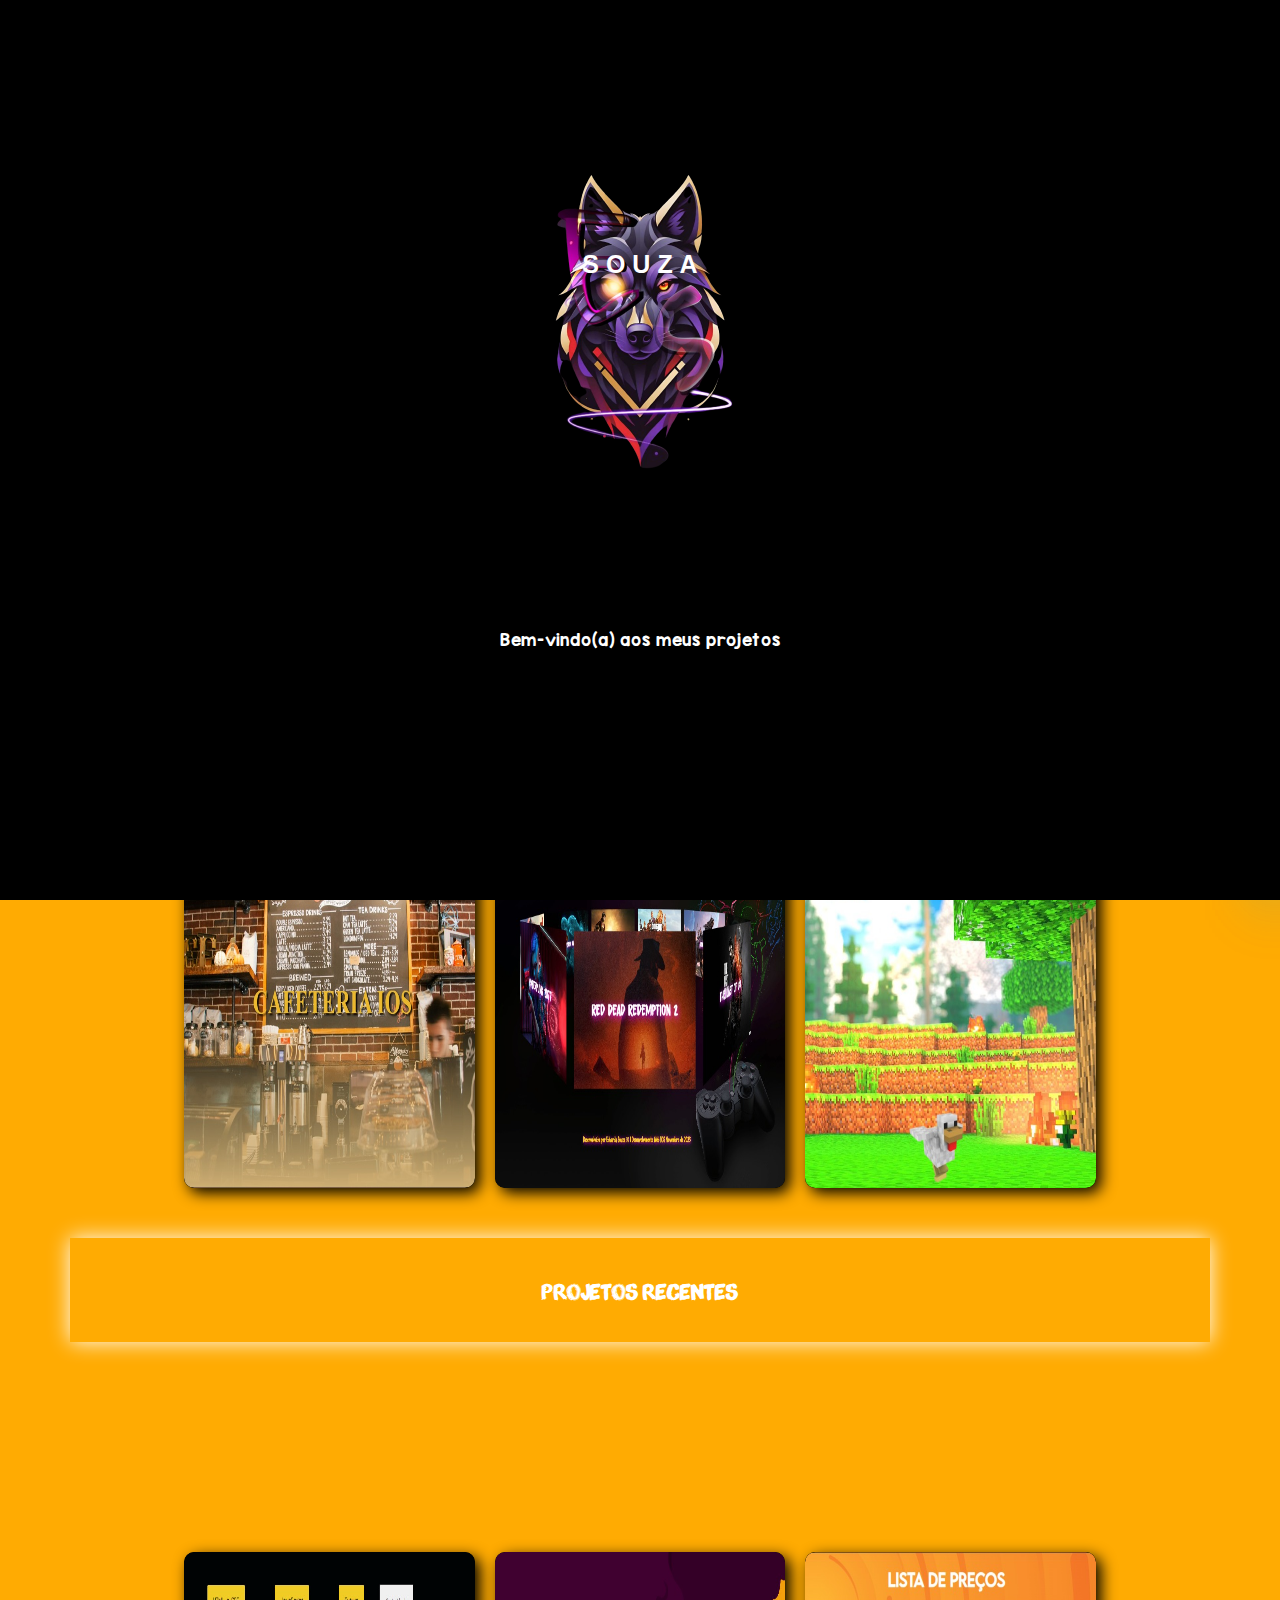
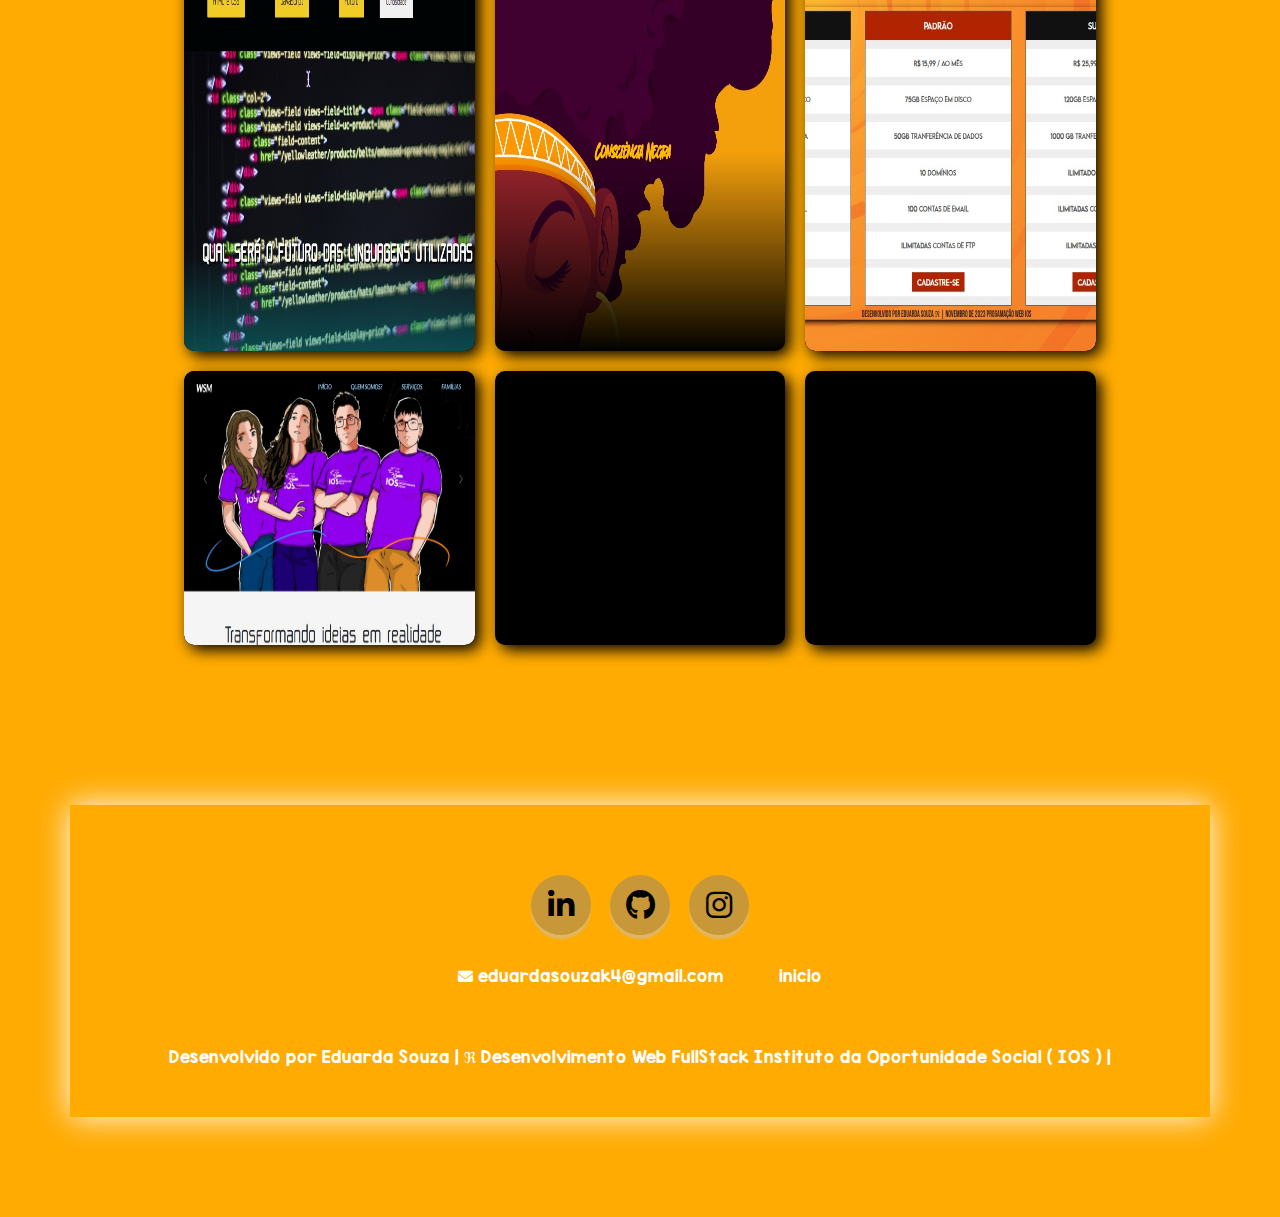
<file: htmlcss.html>
<!DOCTYPE html>
<html lang="pt-br">
<head>

<link rel="shortcut icon" href="https://raw.githubusercontent.com/learnbr/html-css/master/logo.png">

    <link rel="stylesheet" href="htmlcss.css">

    <link rel="stylesheet" href="https://cdnjs.cloudflare.com/ajax/libs/font-awesome/6.5.1/css/all.min.css">

    <meta charset="UTF-8">
    <meta name="viewport" content="width=device-width, initial-scale=1.0">
    <title> Projetos em HTML e CSS</title>
</head>
<body>

     <!--------- SCROLL-------- -->

 <div id="progressobar"></div>
 <div id="scrollPath"></div>


<!-- ------scroll js -->

<script>
 let progresso = document.getElementById('progressobar');

 let totalHeight = document.body.scrollHeight = window.innerHeight;

 window.onscroll = function(){
     let progressoHeight = (window.pageYOffset / totalHeight) * 100;
     progresso.style.height = progressoHeight + "%"
 }
</script>





    <div class="intro">
        <img src="imgs/logo.portifólio-removebg-preview.png" alt="ES logo" data-aos="fade-up"
        data-aos-anchor-placement="center-bottom">
        <h1 class="logo">
            <Span class="logo-parts">S</Span>
            <Span class="logo-parts">O</Span>
            <Span class="logo-parts">U</Span>
            <Span class="logo-parts">Z</Span>
            <Span class="logo-parts">A</Span>
        </h1>
        <P> Bem-vindo(a) aos meus projetos</P>
    </div>





<!-- SCRIPT INTRO---------- -->
<script>

    let intro = document.querySelector('.intro');
    let logo = document.querySelector('.logo');
    let logoSpan = document.querySelectorAll('.logo-parts');

    window.addEventListener('DOMContentLoaded', () => {
        setTimeout(() => {
        logoSpan.forEach((span, index) => {
            setTimeout(() => {
                span.classList.add('active');
            }, (index + 1) * 100);
        });

        setTimeout(() => {
            logoSpan.forEach((span, index) => {
            setTimeout(() => {
                span.classList.remove('active');
                span.classList.add('fade');
            }, (span + 1) * 50);

            });
        }, 2000);

            setTimeout(() => {
                intro.style.top = '-100vh';
            }, 2300);
        });
    });



</script>

<div class="body-card">

    <!-- -------BOTÃO NAVEGAÇÃO--------- -->

    
    <!-- -------BOTÃO NAVEGAÇÃO--------- -->

    <header class="header">
        <img class="img-logo" src="imgs/logo.portifólio-removebg-preview.png" alt="">

    <nav class="navbar">
        <!-- <a href=""> Sobre</a> -->
        <!-- <a href="#habilidades"> Habilidades</a> -->
        <a href="index.html"> Projetos</a>
        <a href="#contato"> Contato </a>
        <a href="index.html"> inicio </a>
    </nav>

        <!-- DARKMODE   -->
        <section class="darkmode">

            <label>
                <input id="check" type="checkbox" id="check">
        
                <i class="fa-solid fa-sun" id="sun"></i>
                <i class="fa-solid fa-moon" id="moon"></i>
        
                <span class="toggle"></span>
            </label>
        
        </section>
    
        <script>
            const check = document.getElementById('check');
        
            check.addEventListener('click', () => {
                document.body.classList.toggle('dark-mode');
            })
        
        
        </script>
</header>



<h1 class="pr-h1">  Primeiros Projetos</h1>
    
<div id="card-area">
    <div class="wrapper">
        <div class="box-area">
        <div class="box">
            <img src="img.htmlcss/WhatsApp Image 2024-03-27 at 10.09.38 PM.jpeg" alt="">
            <div class="overlay">
                <h3> Formatação de Texto </h3>
                <p> Primeira Formatação de Texto individual realizada no Instituto da Oportunidade Social. </p>
                <div class="icon">
                <a href="https://github.com/EduuhSouza/-formata-o-texto-Desigualdades-Educacionais-"> <i class="fa-brands fa-square-github"></i></a>

                <a href="https://eduuhsouza.github.io/-formata-o-texto-Desigualdades-Educacionais-/"> <i class="fa-solid fa-sitemap"></i></a>
            </div>
            </div>
        </div>


        <div class="box">
            <img src="img.htmlcss/WhatsApp Image 2024-03-27 at 10.10.55 PM.jpeg" alt="">
            <div class="overlay">
                <h3> Cards </h3>
                <p> Aprendendo a fazer Cards e galeria com Hover no pé da page, primeiro trabalho com cards. </p>
                <div class="icon">
                    <a href="https://github.com/EduuhSouza/Trabalho-2-Site-"> <i class="fa-brands fa-square-github"></i></a>
    
                    <a href="https://eduuhsouza.github.io/Trabalho-2-Site-/"> <i class="fa-solid fa-sitemap"></i></a>
                </div>
            
            </div>
        </div>


        <div class="box">
            <img src="img.htmlcss/WhatsApp Image 2024-03-27 at 10.11.34 PM.jpeg" alt="">
            <div class="overlay">
                <h3> Efeito Carrossel </h3>
                <p> Primeiro efeito Carrossel que aprendi usando sessões para realizar o conteúdo do mesmo. </p>
                <div class="icon">
                    <a href="https://github.com/EduuhSouza/Efeito-Carrossel"> <i class="fa-brands fa-square-github"></i></a>
    
                    <a href="https://eduuhsouza.github.io/Efeito-Carrossel/"> <i class="fa-solid fa-sitemap"></i></a>
                
            </div>
            </div>
        </div>

        
        <div class="box">
            <img src="img.htmlcss/WhatsApp Image 2024-03-27 at 10.12.23 PM.jpeg" alt="">
            <div class="overlay">
                <h3> Efeito Parallax </h3>
                <p> Primeiro trabalho usando o efeito Parallax e outros elementos aprendidos. </p>
                <div class="icon">
                    <a href="https://github.com/EduuhSouza/Efeito-Parallax"> <i class="fa-brands fa-square-github"></i></a>
    
                    <a href="https://eduuhsouza.github.io/Efeito-Parallax/"> <i class="fa-solid fa-sitemap"></i></a>
                
            </div>
            </div>
        </div>


        <div class="box">
            <img src="img.htmlcss/WhatsApp Image 2024-03-27 at 10.13.02 PM.jpeg" alt="">
            <div class="overlay">
                <h3> Carrossel 3D </h3>
                <p> Aprendendo a fazer um Carrossel 3D utilizando Divs, tema escolhido para o Carrossel 3D Games.</p>
                <div class="icon">
                    <a href="https://github.com/EduuhSouza/carrossel-3d"> <i class="fa-brands fa-square-github"></i></a>
    
                    <a href="https://eduuhsouza.github.io/carrossel-3d/"> <i class="fa-solid fa-sitemap"></i></a>
                
            </div>
            </div>
        </div>

        <div class="box">
            <img src="img.htmlcss/WhatsApp Image 2024-03-27 at 10.14.31 PM.jpeg" alt="">
            <div class="overlay">
                <h3> Animação CSS </h3>
                <p>  Neste projeto foi aprimorado o uso de KeyFrames / animações em CSS. </p>
                <div class="icon">
                    <a href="https://github.com/EduuhSouza/galinha-animacao"> <i class="fa-brands fa-square-github"></i></a>
    
                    <a href="https://eduuhsouza.github.io/galinha-animacao/"> <i class="fa-solid fa-sitemap"></i></a>
                
            </div>
            </div>
        </div>

</div>
</div>


<h1 class="pr-h1"> Projetos Recentes </h1>

<!-- PROJETOS RECENTES-------------- -->

<div id="card-area">
    <div class="wrapper">
        <div class="box-area">
        <div class="box">
            <img src="img.htmlcss/WhatsApp Image 2024-03-27 at 10.18.11 PM.jpeg" alt="">
            <div class="overlay">
                <h3> Texto sobre Web </h3>
                <p> Primeiro Porjeto realizado individualmente sobre o Tema o Futuro da programação web. </p>
                <div class="icon">
                <a href="https://github.com/EduuhSouza/Atividade-TextoWeb"> <i class="fa-brands fa-square-github"></i></a>

                <a href="https://eduuhsouza.github.io/Atividade-TextoWeb/"> <i class="fa-solid fa-sitemap"></i></a>
            </div>
            </div>
        </div>


        <div class="box">
            <img src="img.htmlcss/WhatsApp Image 2024-03-27 at 10.17.33 PM.jpeg" alt="">
            <div class="overlay">
                <h3> Consciência Negra </h3>
                <p> Porjeto realizado para o dia da Consciência Negra, utilizei Parallax, cads e galeria neste projeto. </p>
                <div class="icon">
                    <a href="https://github.com/EduuhSouza/atividade-consciencia-negra"> <i class="fa-brands fa-square-github"></i></a>
    
                    <a href="https://eduuhsouza.github.io/atividade-consciencia-negra/"> <i class="fa-solid fa-sitemap"></i></a>
                </div>
            
            </div>
        </div>


        <div class="box">
            <img src="img.htmlcss/WhatsApp Image 2024-03-27 at 10.16.24 PM.jpeg" alt="">
            <div class="overlay">
                <h3> Tabela Responsiva </h3>
                <p> Primeiro projeto utilizando responsividade e aprendendo mais sobre a mesma. </p>
                <div class="icon">
                    <a href="https://github.com/EduuhSouza/site-responsivo"> <i class="fa-brands fa-square-github"></i></a>
    
                    <a href="https://eduuhsouza.github.io/site-responsivo/"> <i class="fa-solid fa-sitemap"></i></a>
                
            </div>
            </div>
        </div>

        
        <div class="box">
            <img src="img.htmlcss/WhatsApp Image 2024-03-27 at 10.20.49 PM.jpeg" alt="">
            <div class="overlay">
                <h3> Projeto Familia </h3>
                <p> Projeto realizado para conclusão do primeiro ciclo do curso de programação web no IOS, realizado em grupo.</p>
                <div class="icon">
                    <a href="https://github.com/JuuhSouza/Projetofamilia"> <i class="fa-brands fa-square-github"></i></a>
    
                    <a href="https://juuhsouza.github.io/Projetofamilia/"> <i class="fa-solid fa-sitemap"></i></a>
                
            </div>
            </div>
        </div>


        <div class="box">
            <!-- <img src="" alt=""> -->
            <div class="overlay">
                <h3> Em breve </h3>
                <p>.... </p>
                <div class="icon">
                    <a href=""> <i class="fa-brands fa-square-github"></i></a>
    
                    <a href=""> <i class="fa-solid fa-sitemap"></i></a>
                
            </div>
            </div>
        </div>

        <div class="box">
            <!-- <img src="" alt=""> -->
            <div class="overlay">
                <h3> Em breve </h3>
                <p>.... </p>
                <div class="icon">
                    <a href=""> <i class="fa-brands fa-square-github"></i></a>
    
                    <a href=""> <i class="fa-solid fa-sitemap"></i></a>
                
            </div>
            </div>
        </div>

</div>
</div>

<!-- FOOTER----------------- -->


<div class="footer-container">

    <div class="social-icons">
        <div class="social-icon">
            <a href="https://www.linkedin.com/in/eduarda-souza-3157942b0/" class="icon1"> <i class="fa-brands fa-linkedin-in"></i></a>

            <a href="https://github.com/EduuhSouza" class="icon3"> <i class="fa-brands fa-github"></i></a>

            <a href="https://www.instagram.com/souza.eduuh/" class="icon2"> <i class="fa-brands fa-instagram"></i></a>
        
    </div>

    <div class="footerNav" id="contato">
        <a href=""> 
            <i class="fa-solid fa-envelope"></i> eduardasouzak4@gmail.com </a>
            <a href="index.html"> inicio </a>
 
    </div>
    <div class="footer-bottom">
        Desenvolvido por Eduarda Souza | &real; Desenvolvimento Web FullStack Instituto da Oportunidade Social ( IOS ) |
    </div>
</div>

</div>
    
</body>
</html>
</file>
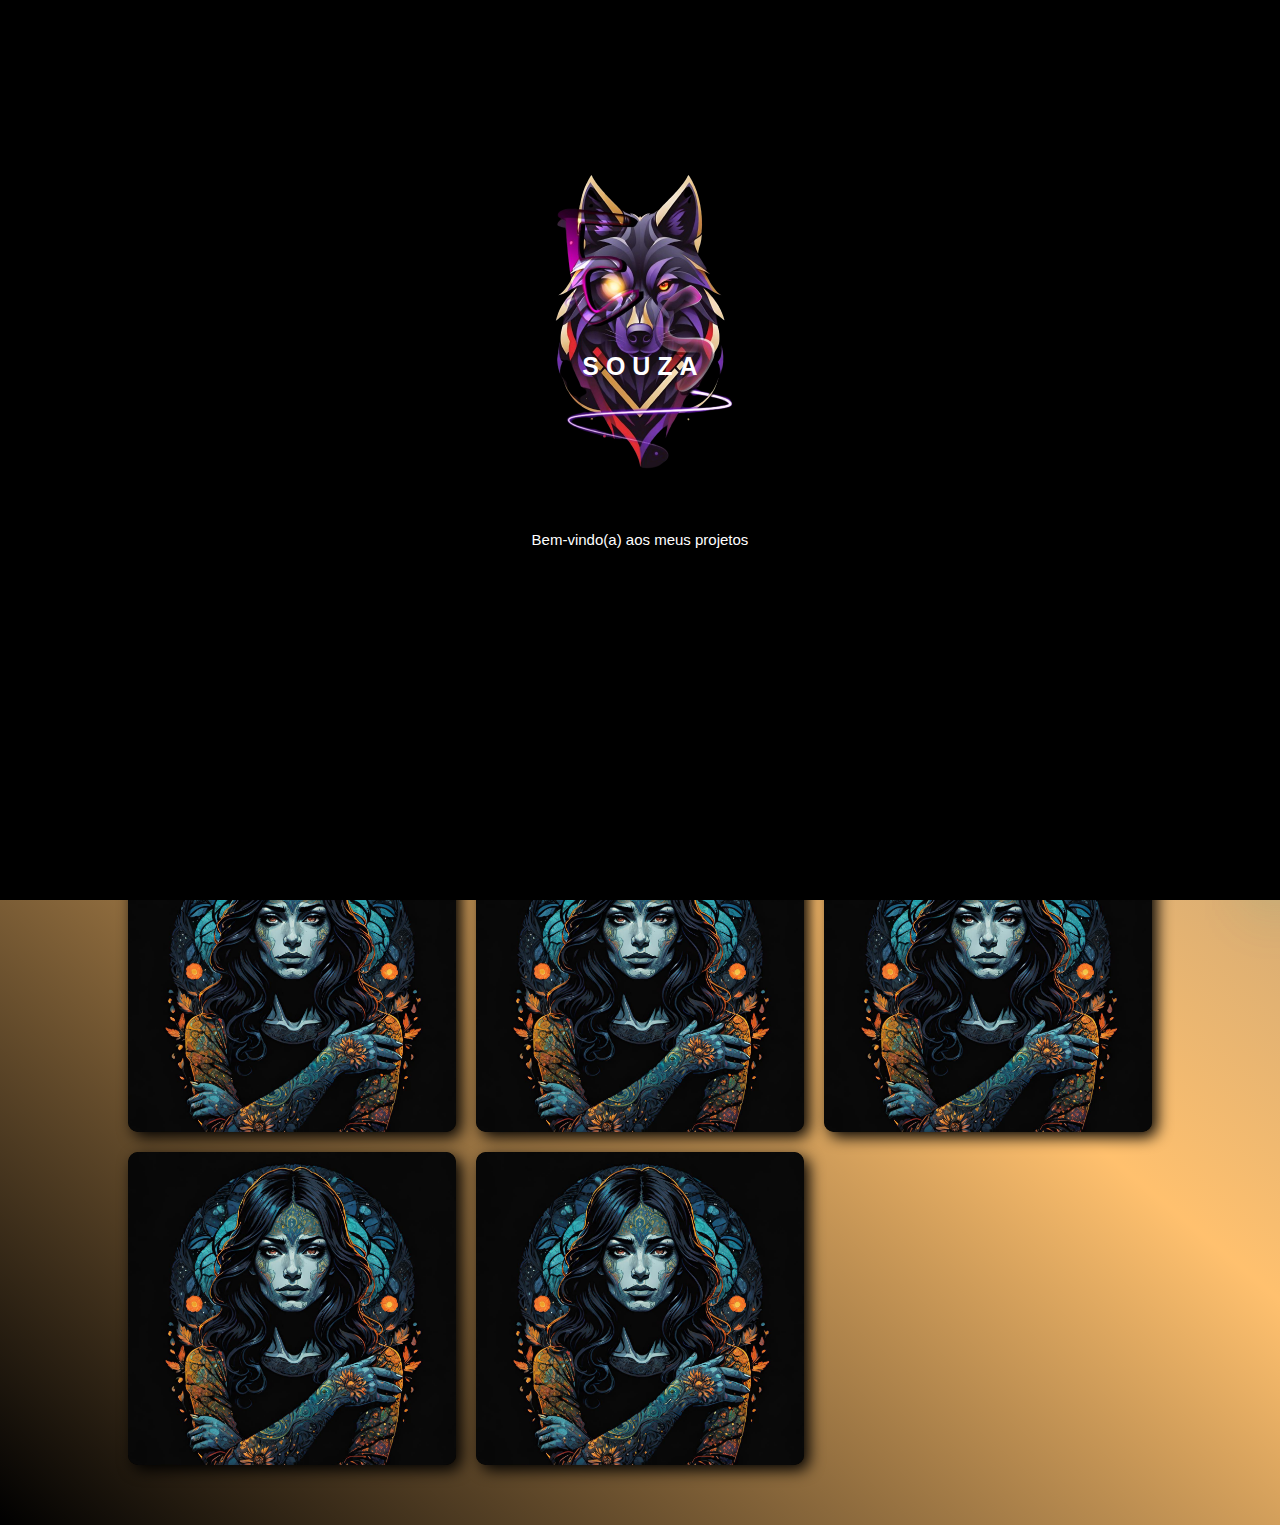
<file: imgs/htmlcss.html>
<!DOCTYPE html>
<html lang="pt-br">
<head>

    <link rel="stylesheet" href="htmlcss.css">

    <meta charset="UTF-8">
    <meta name="viewport" content="width=device-width, initial-scale=1.0">
    <title>Document</title>
</head>
<body>

     <!--------- SCROLL-------- -->

 <div id="progressobar"></div>
 <div id="scrollPath"></div>


<!-- ------scroll js -->

<script>
 let progresso = document.getElementById('progressobar');

 let totalHeight = document.body.scrollHeight = window.innerHeight;

 window.onscroll = function(){
     let progressoHeight = (window.pageYOffset / totalHeight) * 100;
     progresso.style.height = progressoHeight + "%"
 }
</script>





    <div class="intro">
        <img src="imgs/logo.portifólio-removebg-preview.png" alt="ES logo" data-aos="fade-up"
        data-aos-anchor-placement="center-bottom">
        <h1 class="logo">
            <Span class="logo-parts">S</Span>
            <Span class="logo-parts">O</Span>
            <Span class="logo-parts">U</Span>
            <Span class="logo-parts">Z</Span>
            <Span class="logo-parts">A</Span>
        </h1>
        <P> Bem-vindo(a) aos meus projetos</P>
    </div>





<!-- SCRIPT INTRO---------- -->
<script>

    let intro = document.querySelector('.intro');
    let logo = document.querySelector('.logo');
    let logoSpan = document.querySelectorAll('.logo-parts');

    window.addEventListener('DOMContentLoaded', () => {
        setTimeout(() => {
        logoSpan.forEach((span, index) => {
            setTimeout(() => {
                span.classList.add('active');
            }, (index + 1) * 100);
        });

        setTimeout(() => {
            logoSpan.forEach((span, index) => {
            setTimeout(() => {
                span.classList.remove('active');
                span.classList.add('fade');
            }, (span + 1) * 50);

            });
        }, 2000);

            setTimeout(() => {
                intro.style.top = '-100vh';
            }, 2300);
        });
    });



</script>

<div class="body-card">

    <!-- -------BOTÃO NAVEGAÇÃO--------- -->

    <header class="header">
        <img class="img-logo" src="imgs/logo.portifólio-removebg-preview.png" alt="">

    <nav class="navbar">
        <!-- <a href=""> Sobre</a> -->
        <a href="#habilidades"> Habilidades</a>
        <a href="#projetos"> Projetos</a>
        <a href=""> Contato</a>
        <a href="index.html"> inicio </a>
    </nav>
</header>


<h1 class="pr-h1"> Artes feitas com Inteligencia Artificial</h1>
    
<div id="card-area">
    <div class="wrapper">
        <div class="box-area">
        <div class="box">
            <img src="img.Art/puppy.lion.ia.jpg" alt="">
            <div class="overlay">
                <h3> IA artist </h3>
                <p>Lorem ipsum dolor sit, amet consectetur adipisicing elit. Debitis </p>
                <div class="icon">
                <a href="#"> <i class="fa-brands fa-square-github"></i></a>

                <a href="#"> <i class="fa-solid fa-sitemap"></i></a>
            </div>
            </div>
        </div>


        <div class="box">
            <img src="img.Art/bubble.ia.cartoon.kawai.jpg" alt="">
            <div class="overlay">
                <h3> IA artist </h3>
                <p>Lorem ipsum dolor sit, amet consectetur adipisicing elit. Debitis </p>
                <a href="img.Art/dog.style.logo.jpeg" class="icon1"> <i class="fa-brands fa-linkedin-in"></i></a>
            
            </div>
        </div>


        <div class="box">
            <img src="img.Art/woman.glass.art.jpeg" alt="">
            <div class="overlay">
                <h3> IA artist </h3>
                <p>Lorem ipsum dolor sit, amet consectetur adipisicing elit. Debitis aut assumenda repudiandae natus ipsa </p>
                <a href="#"> <i class="fa-brands fa-square-github"></i></a>
                <a href="#"> <i class="fa-solid fa-sitemap"></i></a>
            </div>
        </div>

        
        <div class="box">
            <img src="img.Art/woman.glass.art.jpeg" alt="">
            <div class="overlay">
                <h3> IA artist </h3>
                <p>Lorem ipsum dolor sit, amet consectetur adipisicing elit. Debitis aut assumenda repudiandae natus ipsa </p>
                <a href="#"> <i class="fa-brands fa-square-github"></i></a>
                <a href="#"> <i class="fa-solid fa-sitemap"></i></a>
            </div>
        </div>


        <div class="box">
            <img src="img.Art/woman.glass.art.jpeg" alt="">
            <div class="overlay">
                <h3> IA artist </h3>
                <p>Lorem ipsum dolor sit, amet consectetur adipisicing elit. Debitis aut assumenda repudiandae natus ipsa </p>
                <a href="#"> <i class="fa-brands fa-square-github"></i></a>
                <a href="#"> <i class="fa-solid fa-sitemap"></i></a>
            </div>
        </div>

        <div class="box">
            <img src="img.Art/woman.glass.art.jpeg" alt="">
            <div class="overlay">
                <h3> IA artist </h3>
                <p>Lorem ipsum dolor sit, amet consectetur adipisicing elit. Debitis aut assumenda repudiandae natus ipsa </p>
                <a href="#"> <i class="fa-brands fa-square-github"></i></a>
                <a href="#"> <i class="fa-solid fa-sitemap"></i></a>
            </div>
        </div>

        <div class="box">
            <img src="img.Art/woman.glass.art.jpeg" alt="">
            <div class="overlay">
                <h3> IA artist </h3>
                <p>Lorem ipsum dolor sit, amet consectetur adipisicing elit. Debitis aut assumenda repudiandae natus ipsa </p>
                <a href="#"> <i class="fa-brands fa-square-github"></i></a>
                <a href="#"> <i class="fa-solid fa-sitemap"></i></a>
            </div>
        </div>

        <div class="box">
            <img src="img.Art/woman.glass.art.jpeg" alt="">
            <div class="overlay">
                <h3> IA artist </h3>
                <p>Lorem ipsum dolor sit, amet consectetur adipisicing elit. Debitis aut assumenda repudiandae natus ipsa </p>
                <a href="#"> <i class="fa-brands fa-square-github"></i></a>
                <a href="#"> <i class="fa-solid fa-sitemap"></i></a>
            </div>
        </div>
    </div>
  
</div>
</div>



</div>
    
</body>
</html>
</file>
<file: htmlcss.css>
font-face {
    font-family: fonte1;
    src: url(fontes/Good\ Wish.otf);
}

@font-face {
    font-family: fonte2;
    src: url(fontes/KGRedHands.ttf);
} /*  fonte parágafro */

@font-face {
    font-family: fonte3;
    src: url(fontes/appopaint-Regular.otf);
}/* Fonte h1  */

@font-face {
    font-family: fonte4;
    src: url(fontes/edosz.ttf);
} /* fonte navBar */





body{
    min-height: 100vh;
    /* width: 90%; */
    display: flex;
    justify-content: center;
    align-items: center;
    /* display: grid; */
    /* place-items: center; */

    /* background: linear-gradient(50deg, black, black, rgba(255, 145, 0, 0.822), rgba(0, 110, 255, 0.507), rgb(0, 0, 0), black); */
    background-color: #FFAB02;
background-image: url("data:image/svg+xml,%3Csvg xmlns='http://www.w3.org/2000/svg' viewBox='0 0 100 1000'%3E%3Cg %3E%3Ccircle fill='%23FFAB02' cx='50' cy='0' r='50'/%3E%3Cg fill='%23ff9c1e' %3E%3Ccircle cx='0' cy='50' r='50'/%3E%3Ccircle cx='100' cy='50' r='50'/%3E%3C/g%3E%3Ccircle fill='%23ff8d2f' cx='50' cy='100' r='50'/%3E%3Cg fill='%23ff7f3c' %3E%3Ccircle cx='0' cy='150' r='50'/%3E%3Ccircle cx='100' cy='150' r='50'/%3E%3C/g%3E%3Ccircle fill='%23ff7248' cx='50' cy='200' r='50'/%3E%3Cg fill='%23fc6654' %3E%3Ccircle cx='0' cy='250' r='50'/%3E%3Ccircle cx='100' cy='250' r='50'/%3E%3C/g%3E%3Ccircle fill='%23f45b5e' cx='50' cy='300' r='50'/%3E%3Cg fill='%23ea5267' %3E%3Ccircle cx='0' cy='350' r='50'/%3E%3Ccircle cx='100' cy='350' r='50'/%3E%3C/g%3E%3Ccircle fill='%23de4c6f' cx='50' cy='400' r='50'/%3E%3Cg fill='%23d14777' %3E%3Ccircle cx='0' cy='450' r='50'/%3E%3Ccircle cx='100' cy='450' r='50'/%3E%3C/g%3E%3Ccircle fill='%23c1447c' cx='50' cy='500' r='50'/%3E%3Cg fill='%23b14380' %3E%3Ccircle cx='0' cy='550' r='50'/%3E%3Ccircle cx='100' cy='550' r='50'/%3E%3C/g%3E%3Ccircle fill='%239f4283' cx='50' cy='600' r='50'/%3E%3Cg fill='%238d4184' %3E%3Ccircle cx='0' cy='650' r='50'/%3E%3Ccircle cx='100' cy='650' r='50'/%3E%3C/g%3E%3Ccircle fill='%237a4183' cx='50' cy='700' r='50'/%3E%3Cg fill='%23674080' %3E%3Ccircle cx='0' cy='750' r='50'/%3E%3Ccircle cx='100' cy='750' r='50'/%3E%3C/g%3E%3Ccircle fill='%23543f7b' cx='50' cy='800' r='50'/%3E%3Cg fill='%23413c75' %3E%3Ccircle cx='0' cy='850' r='50'/%3E%3Ccircle cx='100' cy='850' r='50'/%3E%3C/g%3E%3Ccircle fill='%232e3a6d' cx='50' cy='900' r='50'/%3E%3Cg fill='%231b3664' %3E%3Ccircle cx='0' cy='950' r='50'/%3E%3Ccircle cx='100' cy='950' r='50'/%3E%3C/g%3E%3Ccircle fill='%2303325A' cx='50' cy='1000' r='50'/%3E%3C/g%3E%3C/svg%3E");
background-attachment: fixed;
background-size: contain;
}

html{
    scroll-behavior: smooth;
}


/* ----------SCROLL-------- */

::-webkit-scrollbar{
    width: 0;
}

#scrollPath{
    position: fixed;
    top: 0;
    right: 0;
    width: 10px;
    height: 100%;
    background: rgba(255,255,255,0.05);
}

#progressobar{
    position: fixed;
    top: 0;
    right: 0;
    width: 10px;
    height: 100%;
    background: linear-gradient(to top, #008aff, #00ffe7);
    animation: gradientScroll 5s linear infinite;
}


/* ----ANIMAÇÃO SCROLL */

@keyframes gradientScroll {
    0%, 100%{
        filter: hue-rotate(0deg);
    }
    50%{
        filter: hue-rotate(360deg);
    }
    
}

#progressobar:before{

    content: "";
    position: absolute;
    top: 0;
    left: 0;
    width: 100%;
    height: 100%;
    background: linear-gradient(to top, #ffd000, #ff0000 );
    filter: blur(30px);
}

#progressobar:after{

    content: "";
    position: absolute;
    top: 0;
    left: 0;
    width: 100%;
    height: 100%;
    background: linear-gradient(to top, #008aff, #00ffe7 );
    filter: blur(30px);
}

/* ----FIM SCROLL */


/* --------- EFEITO VIDRO NAVBAR------- */

.header{

    max-height: 10%;
    position: fixed;
    top: 0;
    left: 0;
    margin-top: 1em;

    width: 100%;
    padding: 10px 15px;
    background: rgba(255, 255, 255, .1);
    display: flex;
    justify-content: center;
    align-items: center;
    backdrop-filter: blur(10px);
    border-bottom: 2px solid rgba(255, 255, 255, .2);
}

.header::before{

    content: "";
    position: absolute;
    top: 0;
    left: -100%;
    width: 100%;
    height: 100%;
    background: linear-gradient(90deg, transparent, rgba(255,255,255, .4), transparent);
    transition: 1s;
}

.header:hover:before{
    left: 100%;
}


/*---------------- BOTÃO NAVBAR------- */


.navbar a{
    margin: 2em;
    color: white;
    font-size: 1.5em;
    text-decoration: none;
    margin-left: 35px;
    transition: 1s;
    font-family: fonte4;
    transition: all .5s ease-in-out;
    
}

.navbar a:hover{
    color: rgb(255, 230, 0);
    box-shadow: 1px 1px 10px rgb(255, 255, 255);
    padding: 10px 15px;
    border-radius: 1.5em .5em;
    
}


/* --------FINAL BOTÃO NAVBAR */

/*---------LOGO NAVBAR ----------  */

.img-logo{
    margin-top: 10em;
    width: 30%;
    padding-right: 20%;
    transition: all 1s;
}

.img-logo:hover{
    margin-top: 15em ;
    width: 29%;
}


/* DARKMODE */

.dark-mode{
    /* background: white; */
    /* background: linear-gradient(40deg, white, rgb(255, 115, 0), rgb(255, 196, 0), white, black); */
    background-color: #FFF40E;
background-image: url("data:image/svg+xml,%3Csvg xmlns='http://www.w3.org/2000/svg' viewBox='0 0 100 1000'%3E%3Cg %3E%3Ccircle fill='%23FFF40E' cx='50' cy='0' r='50'/%3E%3Cg fill='%23e0f621' %3E%3Ccircle cx='0' cy='50' r='50'/%3E%3Ccircle cx='100' cy='50' r='50'/%3E%3C/g%3E%3Ccircle fill='%23bff735' cx='50' cy='100' r='50'/%3E%3Cg fill='%239df74a' %3E%3Ccircle cx='0' cy='150' r='50'/%3E%3Ccircle cx='100' cy='150' r='50'/%3E%3C/g%3E%3Ccircle fill='%2376f65e' cx='50' cy='200' r='50'/%3E%3Cg fill='%2341f372' %3E%3Ccircle cx='0' cy='250' r='50'/%3E%3Ccircle cx='100' cy='250' r='50'/%3E%3C/g%3E%3Ccircle fill='%2300f086' cx='50' cy='300' r='50'/%3E%3Cg fill='%2300ed9b' %3E%3Ccircle cx='0' cy='350' r='50'/%3E%3Ccircle cx='100' cy='350' r='50'/%3E%3C/g%3E%3Ccircle fill='%2300e9ae' cx='50' cy='400' r='50'/%3E%3Cg fill='%2300e4c2' %3E%3Ccircle cx='0' cy='450' r='50'/%3E%3Ccircle cx='100' cy='450' r='50'/%3E%3C/g%3E%3Ccircle fill='%2300dfd4' cx='50' cy='500' r='50'/%3E%3Cg fill='%2300d9e4' %3E%3Ccircle cx='0' cy='550' r='50'/%3E%3Ccircle cx='100' cy='550' r='50'/%3E%3C/g%3E%3Ccircle fill='%2300d3f3' cx='50' cy='600' r='50'/%3E%3Cg fill='%2300ccff' %3E%3Ccircle cx='0' cy='650' r='50'/%3E%3Ccircle cx='100' cy='650' r='50'/%3E%3C/g%3E%3Ccircle fill='%2300c5ff' cx='50' cy='700' r='50'/%3E%3Cg fill='%2300bdff' %3E%3Ccircle cx='0' cy='750' r='50'/%3E%3Ccircle cx='100' cy='750' r='50'/%3E%3C/g%3E%3Ccircle fill='%2300b5ff' cx='50' cy='800' r='50'/%3E%3Cg fill='%2300acff' %3E%3Ccircle cx='0' cy='850' r='50'/%3E%3Ccircle cx='100' cy='850' r='50'/%3E%3C/g%3E%3Ccircle fill='%2300a2ff' cx='50' cy='900' r='50'/%3E%3Cg fill='%230098ff' %3E%3Ccircle cx='0' cy='950' r='50'/%3E%3Ccircle cx='100' cy='950' r='50'/%3E%3C/g%3E%3Ccircle fill='%23148DFF' cx='50' cy='1000' r='50'/%3E%3C/g%3E%3C/svg%3E");
background-attachment: fixed;
background-size: contain;
}

/*  NAVBAR*/

.dark-mode .galeria-h1{
    background: rgba(112, 111, 111, 0.651);
    color: #000000;
}

.dark-mode .pr-h1{
    color: black;
    background: rgba(255, 255, 255, 0.644);
}

.dark-mode header{
    color: black;
    background: rgba(255, 255, 255, 0.521);
}

.dark-mode .navbar a:hover{
    color: white;
    background: black;
}

.dark-mode .navbar a{
    color: black;
}

/* footer */

.dark-mode .footer-container{
    background: rgba(255, 255, 255, 0.411);
}

.dark-mode .icon3:hover{
    background: black;
    color: white;
}

.dark-mode .icon3 i:hover{
    color: white;
}

.dark-mode .footerNav a{
    color: black;
}

.dark-mode .footer-bottom{
    color: black;

}


/* FORMATAÇÃO BOTAO DARKMODE */
section{
    top: 0;
    left: 1;
}

.darkmode label{
    width: 50px;
    height: 50px;
    border-radius: 50%;
    cursor: pointer;
    display: flex;
    justify-content: center ;
    align-items: center;

}


.darkmode input{
    position: absolute;
    opacity: 0;
}

/* ------------icones---------- */
#sun{
    position: absolute;
    font-size: 2em;
    color: #666;
    filter: drop-shadow(0 0 2px rgba(0, 0, 0, 0.644));
    transform: scale(0);
    transition: 1s ease;
}

.darkmode input:checked~#sun{
    transition-delay: .8s ;
    transform: scale(1) rotate(360deg);
}


#moon{
    font-size: 2em;
    color: #666;
    filter: drop-shadow(0 0 2px rgba(0, 0 ,0, .5));
    transition: 1s ease;

}

.darkmode input:checked~#moon{
    transition-delay: 0s ;
    transform: rotate(360deg) scale(0);
}

/*--------final icones------------- */

.toggle{
    position: absolute;
    display: block;
    width: 60px;
    height: 60px;
    background: #2b2b2b;
    border-radius: 50%;
    box-shadow: 
    inset 0 8px 60px rgba(70, 70, 70, 0.1),
    inset 0 8px 8px rgba(80, 80, 80, 0.1),
    inset 0 -4px 4px rgba(99, 99, 99, 0.1);
    z-index: -1;
    transition: 1s;
}

.darkmode input:checked~.toggle{
    background: #f8f8f8;

}


/* intro---------------------- */
html{
    box-sizing: border-box;
    font-size: 62.5%;
    font-family: sans-serif;
}

*,
*::after,
*::before{
    margin: 0;
    padding: 0;
    font-family: inherit;
    box-sizing: inherit;

}

img{
    width: 15%;
}

.intro{
    position: fixed;
    top: 0;
    left: 0;
    width: 100%;
    height: 100vh;
    display: flex;
    align-items: center;
    justify-content: center;
    flex-direction: column;
    z-index: 1;
    background-color: #000;
    transition: 2s;

}

.intro img{
    top: 150px;
    position: absolute;
}

.intro p{
    color: white;
    font-size: 1.5rem;
    margin-top: 350px;
    font-family: fonte2;
}

.logo{
    font-size: 2.5rem;
    color: white;
}

.logo-parts{
    position: relative;
    display: inline-block;
    bottom: -20px;
    opacity: 0;

}

.logo-parts.active{
    bottom: 0;
    opacity: 1;
    transition: ease-in-out 1s;
}

.logo-parts.fade{
    bottom: 250px;
    opacity: 0;
    transition: ease-in-out 1s;
}

.content {
    width: 100%;
    padding: 50px;
    /* font-size: 1rem; */
    display: flex;
}




/* projetos-------------------- */

.pr-h1{
    font-family: fonte3;
    margin-top: 7em;
    color: #ffffff;
    box-shadow: 0 0 20px white;
    padding: 2em;
    text-align: center ;
}


.wrapper{
   padding: 10px 10%;
}

#card-area{
   padding: 50px 0;
}

.box-area{

display: grid;
grid-template-columns: repeat(auto-fit, minmax(250px, 1fr));
grid-gap: 20px;
margin-top: 50px;
}
   
.box{
   border-radius: 10px;
   position: relative;
   overflow: hidden;
   height: 100%;
   margin-top: 10em;
   box-shadow: 5px 5px 15px black;
   background: black;
}

.box img{
   width: 100%;
   height: 100%;
   border-radius: 10px;
   display: block;
   transition: transform 0.5s;
}

.overlay{
   height: 0;
   width: 100%;
   background: linear-gradient(transparent, #7c009ba8 58%);
   border-radius: 10px;
   position: absolute;
   left: 0;
   bottom: 0;
   overflow: hidden;
   display: flex;
   align-items: center;
   justify-content: center;
   flex-direction: column;
   padding: 0 40px;
   text-align: center;
   font-size: 14px;
   transition: height 0.5s;
}

.overlay h3{
   font-weight: 500;
   margin-bottom: 5px;
   margin-top: 80%;
   font-family: sans-serif;
   font-size: 20px;
   letter-spacing: 2px;
   color: #ff9100;
   font-family: fonte2;
}

.icon{
   color: #008aff;
   font-size: 20px;
   
}

.icon i{

   /* font-size: 30px; */
   color: rgb(0, 0, 0);
   line-height: 60px;
   cursor: pointer;
   transition: all .5s ease-in-out;
   margin-top: 10px;
   color: #ffffff;
   text-decoration: none;
   font-size: 35px;
   /* background: rgb(255, 0, 0); */
   text-align: center;
   padding: 5px 15px;
}

.icon i:hover{
    color: #000000;
    font-size: 45px;
}

.overlay p{
   width: 130%;
   color: #ffffff;
   font-size: 12px;
   font-family: fonte2;
}

.box:hover img{
   transform: scale(1.2);
}

.box:hover .overlay{
   height: 100%;
}

/* ----FOOOTEEEEEERRRR-------- */

.footer-container{
    margin-top: 25em;
    width: 100%;
    padding: 70px 30px 20px;
    box-shadow: 0 0 30px white;
    text-align: center;
}

.social-icon a{

    display: inline-block;
    width: 60px;
    height: 60px;
    background: rgba(128, 128, 128, 0.432);
    border-radius: 50%;
    text-align: center;
    margin: 0 8px;
    box-shadow: 0 4px 2px rgba(192, 192, 192, 0.541);
    transition: all .5s ease-in-out;
}

.social-icon i{
    
    font-size: 30px;
    color: rgb(0, 0, 0);
    line-height: 60px;
    cursor: pointer;
    transition: all .5s ease-in-out;
}


.icon1:hover{
    background: rgb(0, 145, 189);
    box-shadow: 0 0 20px rgb(0, 145, 189);
    transform: translateY(-10px);
}

.icon2:hover{
    
    background: linear-gradient(5deg, purple, gold, red);
    box-shadow: 0 0 5px purple,
    0 0 10px gold,
    0 0 20px red;
    transform: translateY(-10px);
}

.icon3:hover{
    background: rgb(255, 255, 255);
    background-size: 20px;
    box-shadow: 0 0 20px rgb(255, 255, 255);
    transform: translateY(-10px);
}

.footerNav{
    margin: 30px 0;
}

.contato{
    margin: 30px 0;
    font-size: 1em;
}

.footerNav a{
    font-size: 1.5em;
    font-family: fonte2;
    color: #ffffff;
    text-decoration: none;
    /* box-shadow: 0 0 10px rgb(255, 255, 255); */
    border-radius: 10px 20px;
    padding: 10px;
    margin: 15px ;
    transition: all .5s ease-in-out;
}

.footerNav a:hover{
    background: rgb(58, 58, 58);
    box-shadow: 0 0 30px white;
    color: rgb(255, 255, 255);
}

.footer-bottom{
    color: #ffffff;
    /* background: linear-gradient(50deg, black,black,rgb(107, 0, 0), purple,black, black, black); */
    font-size: 1.5em;
    font-family: fonte2;
    padding: 2em;
    text-align: center;
}
</file>
<file: imgs/htmlcss.css>
body{
    min-height: 100vh;
    /* width: 90%; */
    display: flex;
    justify-content: center;
    align-items: center;
    /* display: grid; */
    /* place-items: center; */

    background: linear-gradient(40deg, black, rgba(255, 145, 0, 0.568), gray);
}

/* ----------SCROLL-------- */

::-webkit-scrollbar{
    width: 0;
}

#scrollPath{
    position: fixed;
    top: 0;
    right: 0;
    width: 10px;
    height: 100%;
    background: rgba(255,255,255,0.05);
}

#progressobar{
    position: fixed;
    top: 0;
    right: 0;
    width: 10px;
    height: 100%;
    background: linear-gradient(to top, #008aff, #00ffe7);
    animation: gradientScroll 5s linear infinite;
}


/* ----ANIMAÇÃO SCROLL */

@keyframes gradientScroll {
    0%, 100%{
        filter: hue-rotate(0deg);
    }
    50%{
        filter: hue-rotate(360deg);
    }
    
}

#progressobar:before{

    content: "";
    position: absolute;
    top: 0;
    left: 0;
    width: 100%;
    height: 100%;
    background: linear-gradient(to top, #ffd000, #ff0000 );
    filter: blur(30px);
}

#progressobar:after{

    content: "";
    position: absolute;
    top: 0;
    left: 0;
    width: 100%;
    height: 100%;
    background: linear-gradient(to top, #008aff, #00ffe7 );
    filter: blur(30px);
}

/* ----FIM SCROLL */


/* --------- EFEITO VIDRO NAVBAR------- */

.header{

    max-height: 10%;
    position: fixed;
    top: 0;
    left: 0;
    margin-top: 1em;

    width: 100%;
    padding: 10px 15px;
    background: rgba(255, 255, 255, .1);
    display: flex;
    justify-content: center;
    align-items: center;
    backdrop-filter: blur(10px);
    border-bottom: 2px solid rgba(255, 255, 255, .2);
}

.header::before{

    content: "";
    position: absolute;
    top: 0;
    left: -100%;
    width: 100%;
    height: 100%;
    background: linear-gradient(90deg, transparent, rgba(255,255,255, .4), transparent);
    transition: 1s;
}

.header:hover:before{
    left: 100%;
}


/*---------------- BOTÃO NAVBAR------- */


.navbar a{
    color: white;
    font-size: 1.3em;
    text-decoration: none;
    margin-left: 35px;
    transition: 1s;
    font-family: fonte5;
    transition: all .5s ease-in-out;
    
}

.navbar a:hover{
    color: rgb(255, 230, 0);
    box-shadow: 1px 1px 10px rgb(255, 255, 255);
    padding: 10px 15px;
    border-radius: 1.5em .5em;
    
}


/* --------FINAL BOTÃO NAVBAR */

/*---------LOGO NAVBAR ----------  */

.img-logo{
    margin-top: 10em;
    width: 30%;
    padding-right: 20%;
    transition: all 1s;
}

.img-logo:hover{
    margin-top: 15em ;
    width: 29%;
}




/* intro---------------------- */
html{
    box-sizing: border-box;
    font-size: 62.5%;
    font-family: sans-serif;
}

*,
*::after,
*::before{
    margin: 0;
    padding: 0;
    font-family: inherit;
    box-sizing: inherit;

}

img{
    width: 15%;
}

.intro{
    position: fixed;
    top: 0;
    left: 0;
    width: 100%;
    height: 100vh;
    display: flex;
    align-items: center;
    justify-content: center;
    flex-direction: column;
    z-index: 1;
    background-color: #000;
    transition: 2s;

}

.intro img{
    top: 150px;
    position: absolute;
}

.intro p{
    color: white;
    font-size: 1.5rem;
    margin-top: 150px;
}

.logo{
    font-size: 2.5rem;
    color: white;
}

.logo-parts{
    position: relative;
    display: inline-block;
    bottom: -20px;
    opacity: 0;

}

.logo-parts.active{
    bottom: 0;
    opacity: 1;
    transition: ease-in-out 1s;
}

.logo-parts.fade{
    bottom: 250px;
    opacity: 0;
    transition: ease-in-out 1s;
}

.content {
    width: 100%;
    padding: 50px;
    /* font-size: 1rem; */
    display: flex;
}




/* projetos-------------------- */

.pr-h1{
    margin-top: 1em;
    color: #ffd000;
    box-shadow: 0 0 20px white;
    padding: 2em;
    text-align: center ;
}


.wrapper{
   padding: 10px 10%;
}

#card-area{
   padding: 50px 0;
}

.box-area{
display: grid;
grid-template-columns: repeat(auto-fit, minmax(250px, 1fr));
grid-gap: 20px;
margin-top: 50px;
}
   
.box{
   border-radius: 10px;
   position: relative;
   overflow: hidden;
   height: 100%;
   box-shadow: 5px 5px 15px black;
   background: black;
}

.box img{
   width: 100%;
   border-radius: 10px;
   display: block;
   transition: transform 0.5s;
}

.overlay{
   height: 0;
   width: 100%;
   background: linear-gradient(transparent, #7c009b8f 58%);
   border-radius: 10px;
   position: absolute;
   left: 0;
   bottom: 0;
   overflow: hidden;
   display: flex;
   align-items: center;
   justify-content: center;
   flex-direction: column;
   padding: 0 40px;
   text-align: center;
   font-size: 14px;
   transition: height 0.5s;
}

.overlay h3{
   font-weight: 500;
   margin-bottom: 5px;
   margin-top: 80%;
   font-family: sans-serif;
   font-size: 30px;
   letter-spacing: 2px;
}

.icon{
   color: #008aff;
   font-size: 40px;
}

.icon i{
   font-size: 30px;
   color: rgb(0, 0, 0);
   line-height: 60px;
   cursor: pointer;
   transition: all .5s ease-in-out;
   margin-top: 10px;
   color: #ffffff;
   text-decoration: none;
   font-size: 50px;
   /* background: rgb(255, 0, 0); */
   text-align: center;
   padding: 5px 15px;
}

.overlay p{
   width: 100%;
}

.box:hover img{
   transform: scale(1.2);
}

.box:hover .overlay{
   height: 100%;
}
</file>
